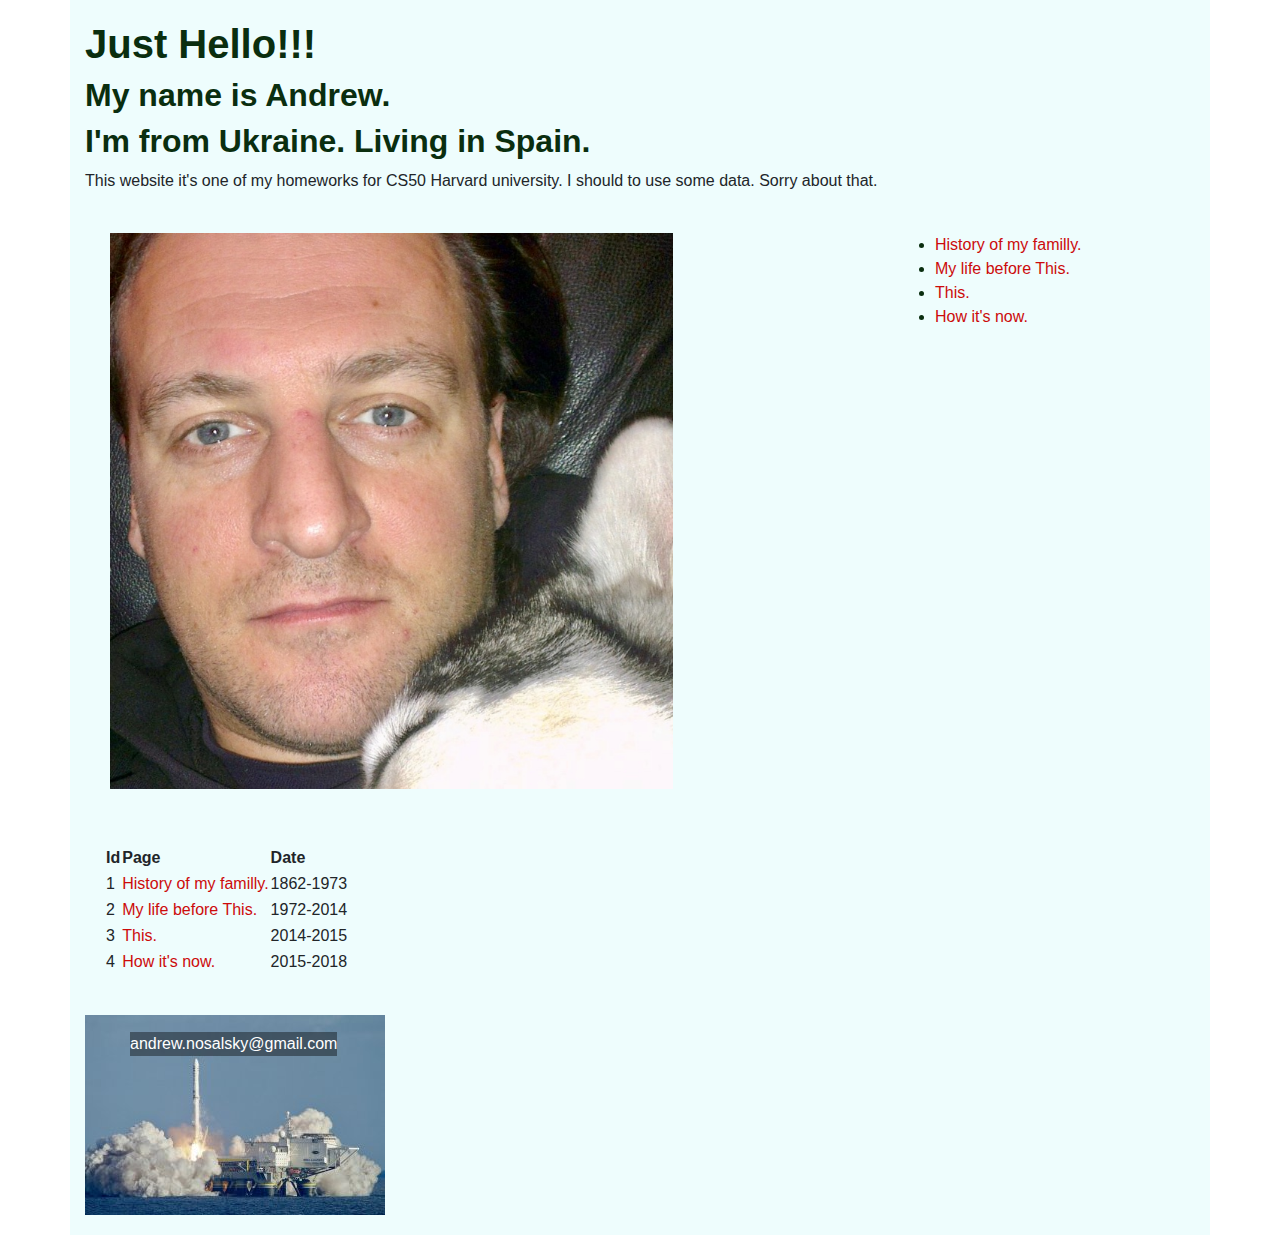
<file: index.html>
<!DOCTYPE html>
<html>
    <head>
        <title>My Webpage!</title>
        <link rel="stylesheet" href="https://maxcdn.bootstrapcdn.com/bootstrap/4.0.0/css/bootstrap.min.css" integrity="sha384-Gn5384xqQ1aoWXA+058RXPxPg6fy4IWvTNh0E263XmFcJlSAwiGgFAW/dAiS6JXm" crossorigin="anonymous">
        <link rel="stylesheet" href="style.css">
    </head> 
    
    <body>
        <div class="container">            
            
            <h1>!!</h1>
	    
	    <h2>My name is Andrew.</h2>
	    <h2>I'm from Ukraine. Living in Spain.</h2>
	        This website it's one of my homeworks for CS50 Harvard university. I should to use some data. Sorry about that.
		
            <div class="row">
        
                <div>
                    <p><a href="https://andrewnosalsky.github.io/project0/history.html"><img alt="Picture of me" title="Me and Thor" src="me1.jpeg" width="75%"></a></p>
                </div>                              
        
                <div class="col-lg-3 col-sm-6">
                    <ul>
                        <li><a href=https://andrewnosalsky.github.io/project0/history.html>History of my familly.</a></li>
                        <li><a href=https://andrewnosalsky.github.io/project0/life0.html>My life before This.</a></li>
                        <li><a href=https://andrewnosalsky.github.io/project0/life1.html>This.</a></li>
                        <li><a href=https://andrewnosalsky.github.io/project0/future.html>How it's now.</a></li>
                    </ul>
                </div>
            
                <div class="col-lg-3 col-sm-6">
                    <table>
                        <tr>
                            <th>Id</th>
                            <th>Page</th>
                            <th>Date</th>                    
                        </tr>
                        <tr>
                            <td>1</td>
                            <td><a href=https://andrewnosalsky.github.io/project0/history.html>History of my familly.</a></td>
                            <td>1862-1973</td>
                        </tr>
                        <tr>
                            <td>2</td>
                            <td><a href=https://andrewnosalsky.github.io/project0/life0.html>My life before This.</a></td>
                            <td>1972-2014</td>
                        </tr>
                        <tr>
                            <td>3</td>
                            <td><a href=https://andrewnosalsky.github.io/project0/life1.html>This.</a></td>
                            <td>2014-2015</td>
                        </tr>
                        <tr>
                            <td>4</td>
                            <td><a href=https://andrewnosalsky.github.io/project0/future.html>How it's now.</a></td>
                            <td>2015-2018</td>
                       </tr>
                    </table>
                </div>
            </div>
            
            <div id="foo">	   
                    <a id="mail" href="#">
                        <script language="javascript" type="text/javascript">
                            var f="gmail";
                            f+=".com";
                            f="andrew.nosalsky"+"@"+f;
                            document.write(f);
                        </script>
	            </a>
            </div> 
            
        </div>
    </body>    
</html>
</file>
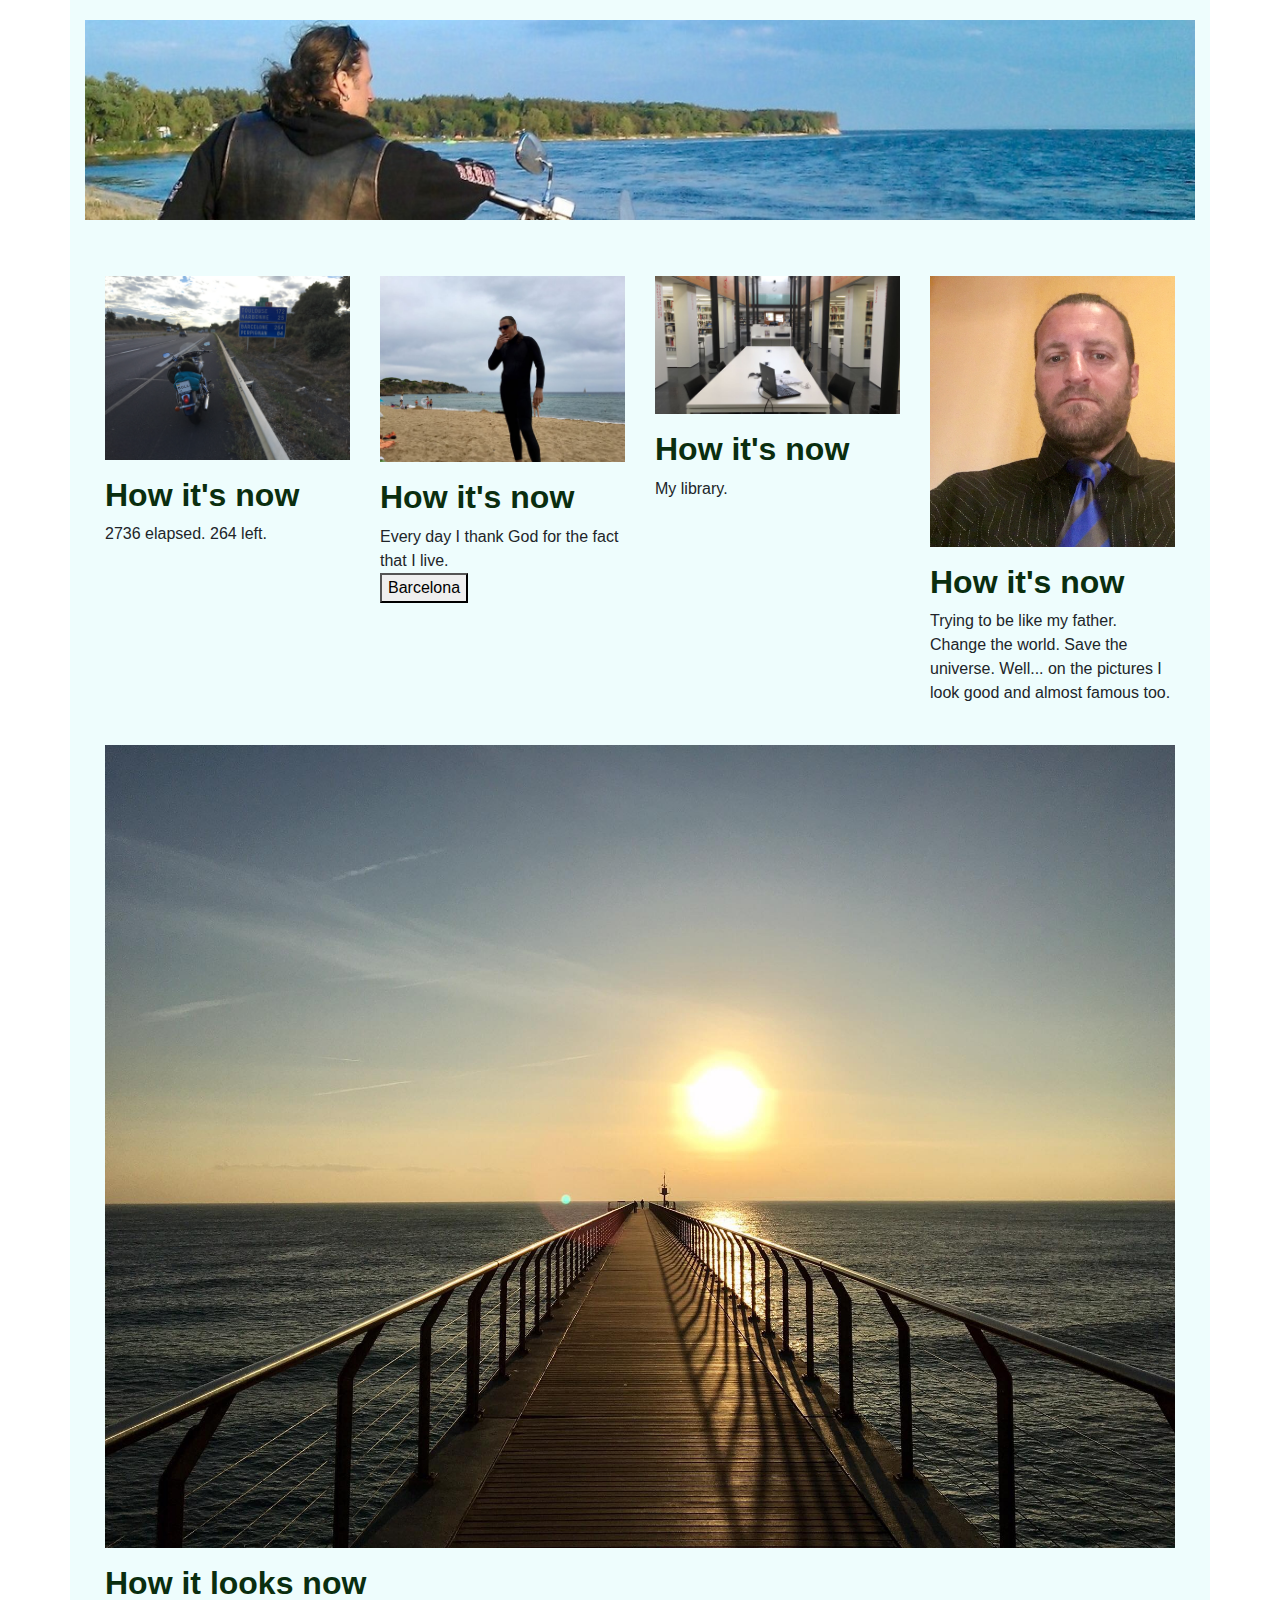
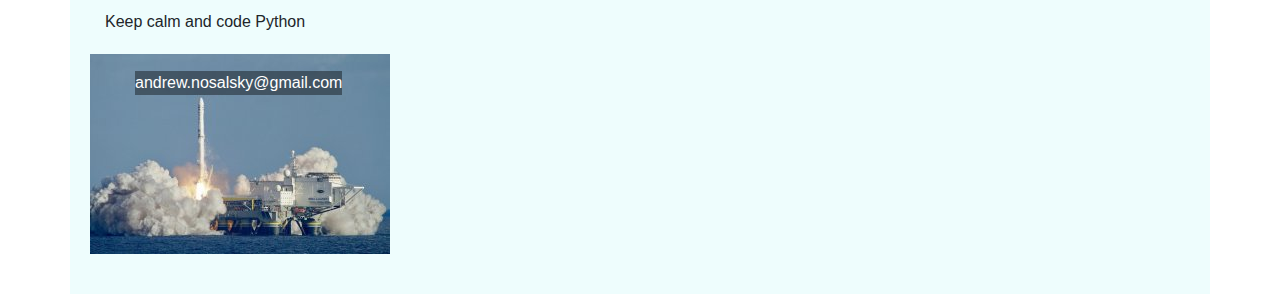
<file: future.html>
<!DOCTYPE html>
<html>
    <head>
        <title>How it's now</title>
	<link rel="stylesheet" href="https://maxcdn.bootstrapcdn.com/bootstrap/4.0.0/css/bootstrap.min.css" integrity="sha384-Gn5384xqQ1aoWXA+058RXPxPg6fy4IWvTNh0E263XmFcJlSAwiGgFAW/dAiS6JXm" crossorigin="anonymous">
	<link rel="stylesheet" href="style.css">
    </head>  

    <body>
        <div class="container">
		
	    <p><a href="https://andrewnosalsky.github.io/project0/index.html"><img alt="Looking" title="Look to the future" src="moto.jpeg" width="100%"></a></p>			

	    <div class="row">
                <div class="col-lg-3 col-sm-6">
                    <p><a href="https://andrewnosalsky.github.io/project0/barsa.jpeg"><img alt="My way to Barcelona" title="Barcelona 264 km" src="barsa.jpeg" width="100%"></a></p>
                     <h2>How it's now</h2>
		        2736 elapsed. 264 left.
                </div>  
		<div class="col-lg-3 col-sm-6">
                    <p><a href="https://andrewnosalsky.github.io/project0/beach.jpeg"><img alt="Men in Tights" title="Robin Hood: Men in Tights" src="beach.jpeg" width="100%"></a></p>
                    <h2>How it's now</h2>
		        Every day I thank God for the fact that I live.			
			
		    <form action="Barcelona.mp4">
                           <button type="submit">Barcelona</button>
                    </form>
			
	        </div>	
                <div class="col-lg-3 col-sm-6">        
                    <p><a href="https://andrewnosalsky.github.io/project0/library.jpeg"><img alt="library" title="My library" src="library.jpeg" width="100%"></a></p>
                     <h2>How it's now</h2>
		        My library.        
		</div>
		<div class="col-lg-3 col-sm-6">
                    <p><a href="https://andrewnosalsky.github.io/project0/me0.jpeg"><img alt="Look down" title="Look down from up" src="me0.jpeg" width="100%"></a></p>
                    <h2>How it's now</h2>
		        Trying to be like my father. Change the world. Save the universe. Well... on the pictures I look good and almost famous too.
	        </div>			    
		<div class="col-lg-12 col-sm-12">
                    <p><a href="https://andrewnosalsky.github.io/project0/sunrise.jpeg"><img alt="Sunrise" title="Mediteranian sunrise" src="sunrise.jpeg" width="100%"></a></p>
                    <h2>How it looks now</h2>
                        Keep calm and code Python
		    </div>
		    
		    <div id="foo">	   
                    <a id="mail" href="#">
                        <script language="javascript" type="text/javascript">
                            var f="gmail";
                            f+=".com";
                            f="andrew.nosalsky"+"@"+f;
                            document.write(f);
                        </script>
	            </a>
            </div>		    
	</div>
    </body>
</html>
</file>
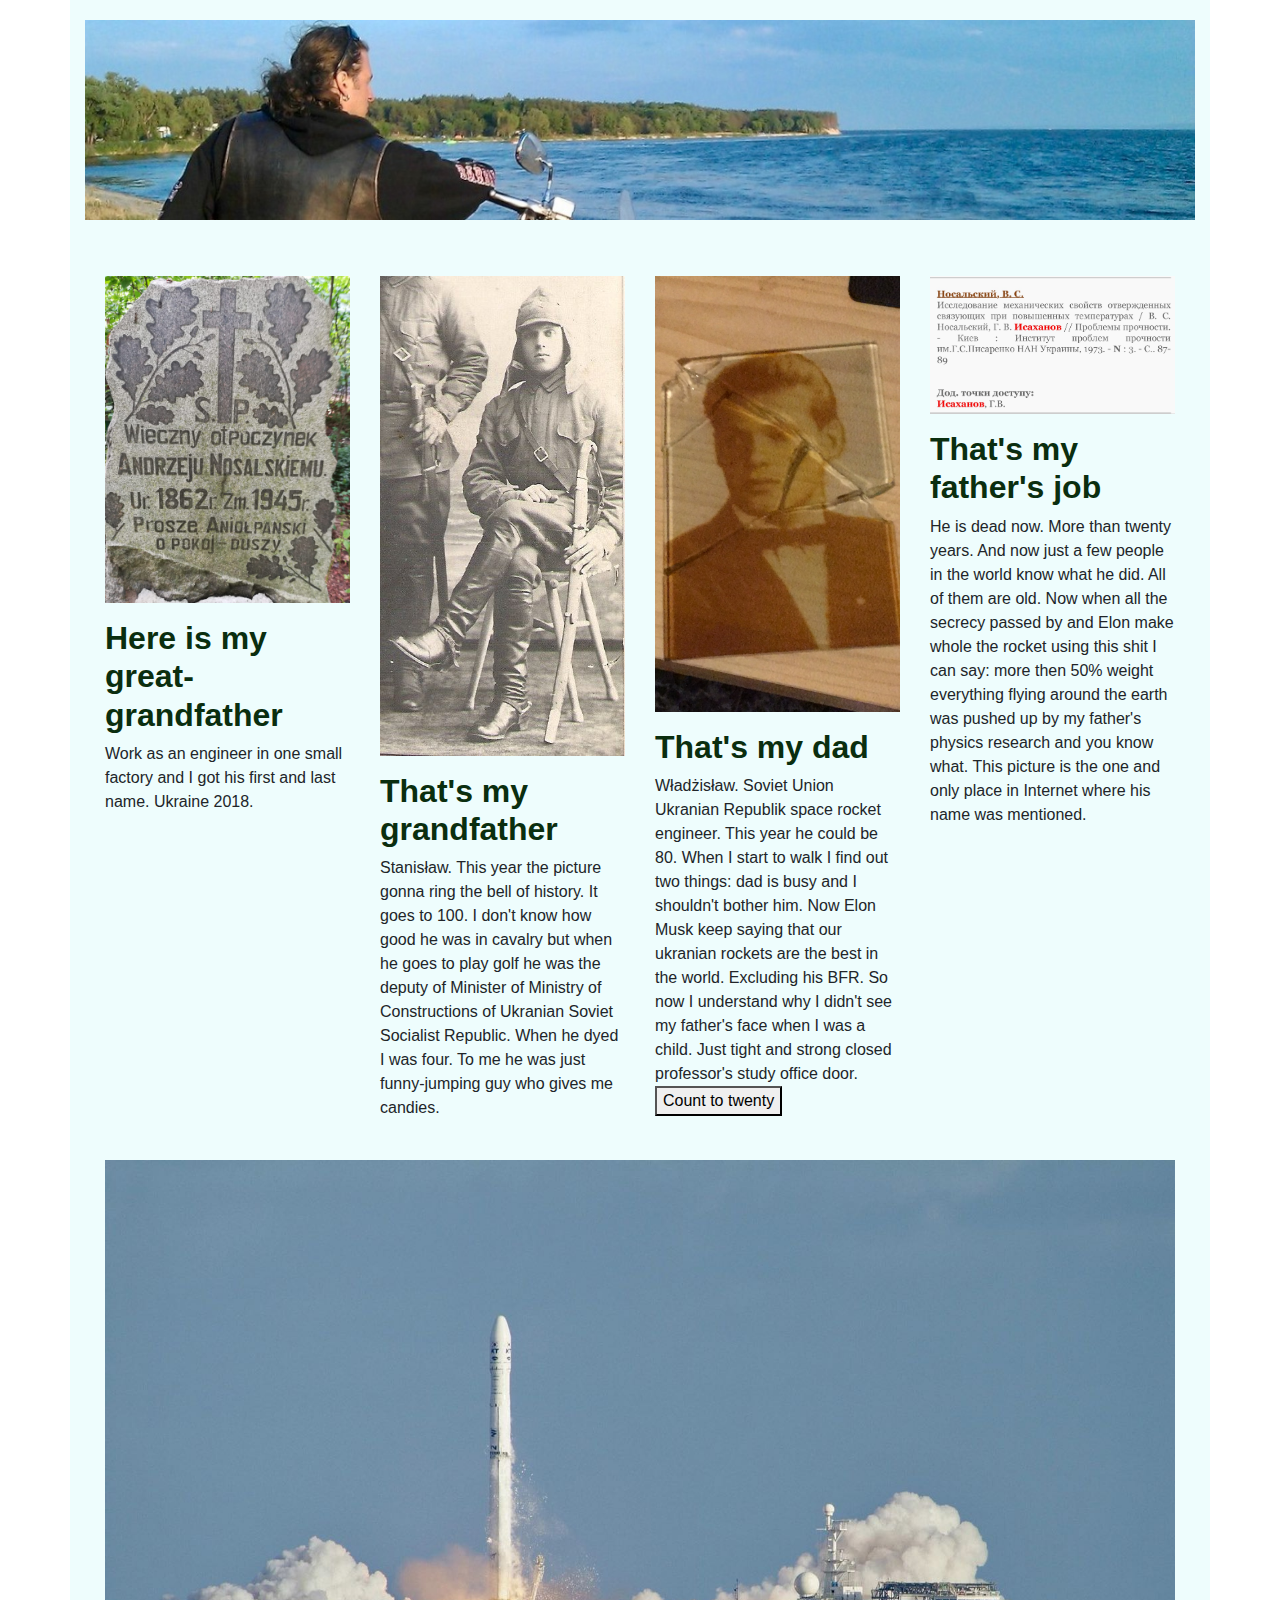
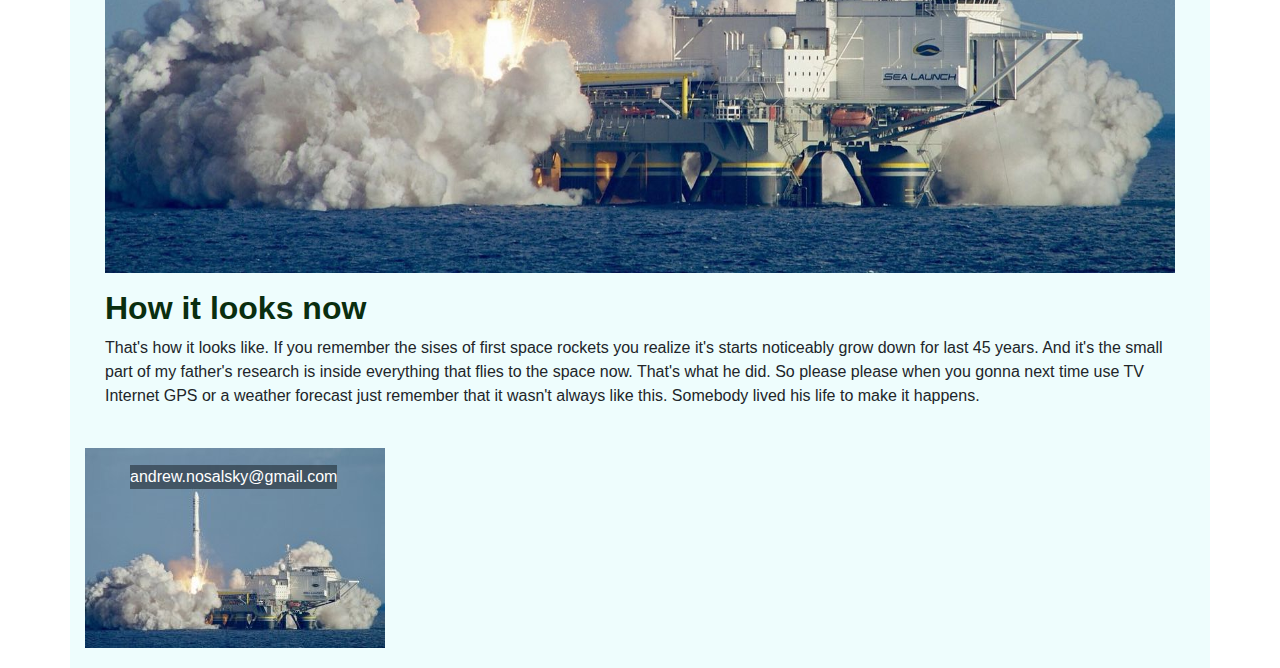
<file: history.html>
<!DOCTYPE html>
<html>
    <head>
        <title>My family history</title>
	<link rel="stylesheet" href="https://maxcdn.bootstrapcdn.com/bootstrap/4.0.0/css/bootstrap.min.css" integrity="sha384-Gn5384xqQ1aoWXA+058RXPxPg6fy4IWvTNh0E263XmFcJlSAwiGgFAW/dAiS6JXm" crossorigin="anonymous">
        <link rel="stylesheet" href="style.css">
    </head>    
   
    <body>
	<div class="container">
		
	    <p><a href="https://andrewnosalsky.github.io/project0/life0.html"><img alt="Looking" title="Look to the future" src="moto.jpeg" width="100%"></a></p> 
		
	    <div class="row">		    
	        <div class="col-lg-3 col-sm-6">
		    <p><a href="https://andrewnosalsky.github.io/project0/grandgrand.jpeg"><img alt="My grandgrandpa" title="My grandgrandfather" src="grandgrand.jpeg" width="100%"></a></p>
		    <h2>Here is my great-grandfather</h2>
                         Work as an engineer in one small factory and I got his first and last name. Ukraine 2018.
                </div>
                <div class="col-lg-3 col-sm-6">                
                    <p><a href="https://andrewnosalsky.github.io/project0/grand.jpeg"><img alt="My grandpa" title="My grandfather" src="grand.jpeg" width="100%"></a></p>
                    <h2>That's my grandfather</h2>
                        Stanisław. This year the picture gonna ring the bell of history. It goes to 100. I don't know how good he was in cavalry but when he goes to play golf he was the deputy of Minister of Ministry of Constructions of Ukranian Soviet Socialist Republic. When he dyed I was four. To me he was just funny-jumping guy who gives me candies.
                </div>
                <div class="col-lg-3 col-sm-6">                
                    <p><a href="https://andrewnosalsky.github.io/project0/father.jpeg"><img alt="My father" title="Daddy" src="father.jpeg" width="100%"></a></p>
                    <h2>That's my dad</h2>
                        Władżisław. Soviet Union Ukranian Republik space rocket engineer. This year he could be 80. When I start to walk I find out two things: dad is busy and I shouldn't bother him. Now Elon Musk keep saying that our ukranian rockets are the best in the world. Excluding his BFR. So now I understand why I didn't see my father's face when I was a child. Just tight and strong closed professor's study office door.
                
			<form action="Indiana Jones and The Last Crusade - Count to twenty.mp4">
                         <button type="submit">Count to twenty</button>
                        </form>			
			
			</div>		    
                <div class="col-lg-3 col-sm-6">  
                    <p><a href="https://andrewnosalsky.github.io/project0/ipp.jpeg"><img alt="My father's job" title="Institute for Problems of Strength" src="ipp.jpeg" width="100%"></a></p>
                    <h2>That's my father's job</h2>
                        He is dead now. More than twenty years. And now just a few people in the world know what he did. All of them are old. Now when all the secrecy passed by and Elon make whole the rocket using this shit I can say: more then 50% weight everything flying around the earth was pushed up by my father's physics research and you know what. This picture is the one and only place in Internet where his name was mentioned.
                </div>
                <div class="col-lg-12 col-sm-12">
                    <p><a href="https://andrewnosalsky.github.io/project0/zenith.jpeg"><img alt="Zenith rocket" title="Zenith Sealunch start" src="zenith.jpeg" width="100%"></a></p>
                    <h2>How it looks now</h2>
                        That's how it looks like. If you remember the sises of first space rockets you realize it's starts noticeably grow down for last 45 years. And it's the small part of my father's research is inside everything that flies to the space now. That's what he did. So please please when you gonna next time use TV Internet GPS or a weather forecast just remember that it wasn't always like this. Somebody lived his life to make it happens.
                </div>
            </div>
		
		<div id="foo">	   
                    <a id="mail" href="#">
                        <script language="javascript" type="text/javascript">
                            var f="gmail";
                            f+=".com";
                            f="andrew.nosalsky"+"@"+f;
                            document.write(f);
                        </script>
	            </a>
                </div>		
        </div>     
    </body>    
</html>
</file>
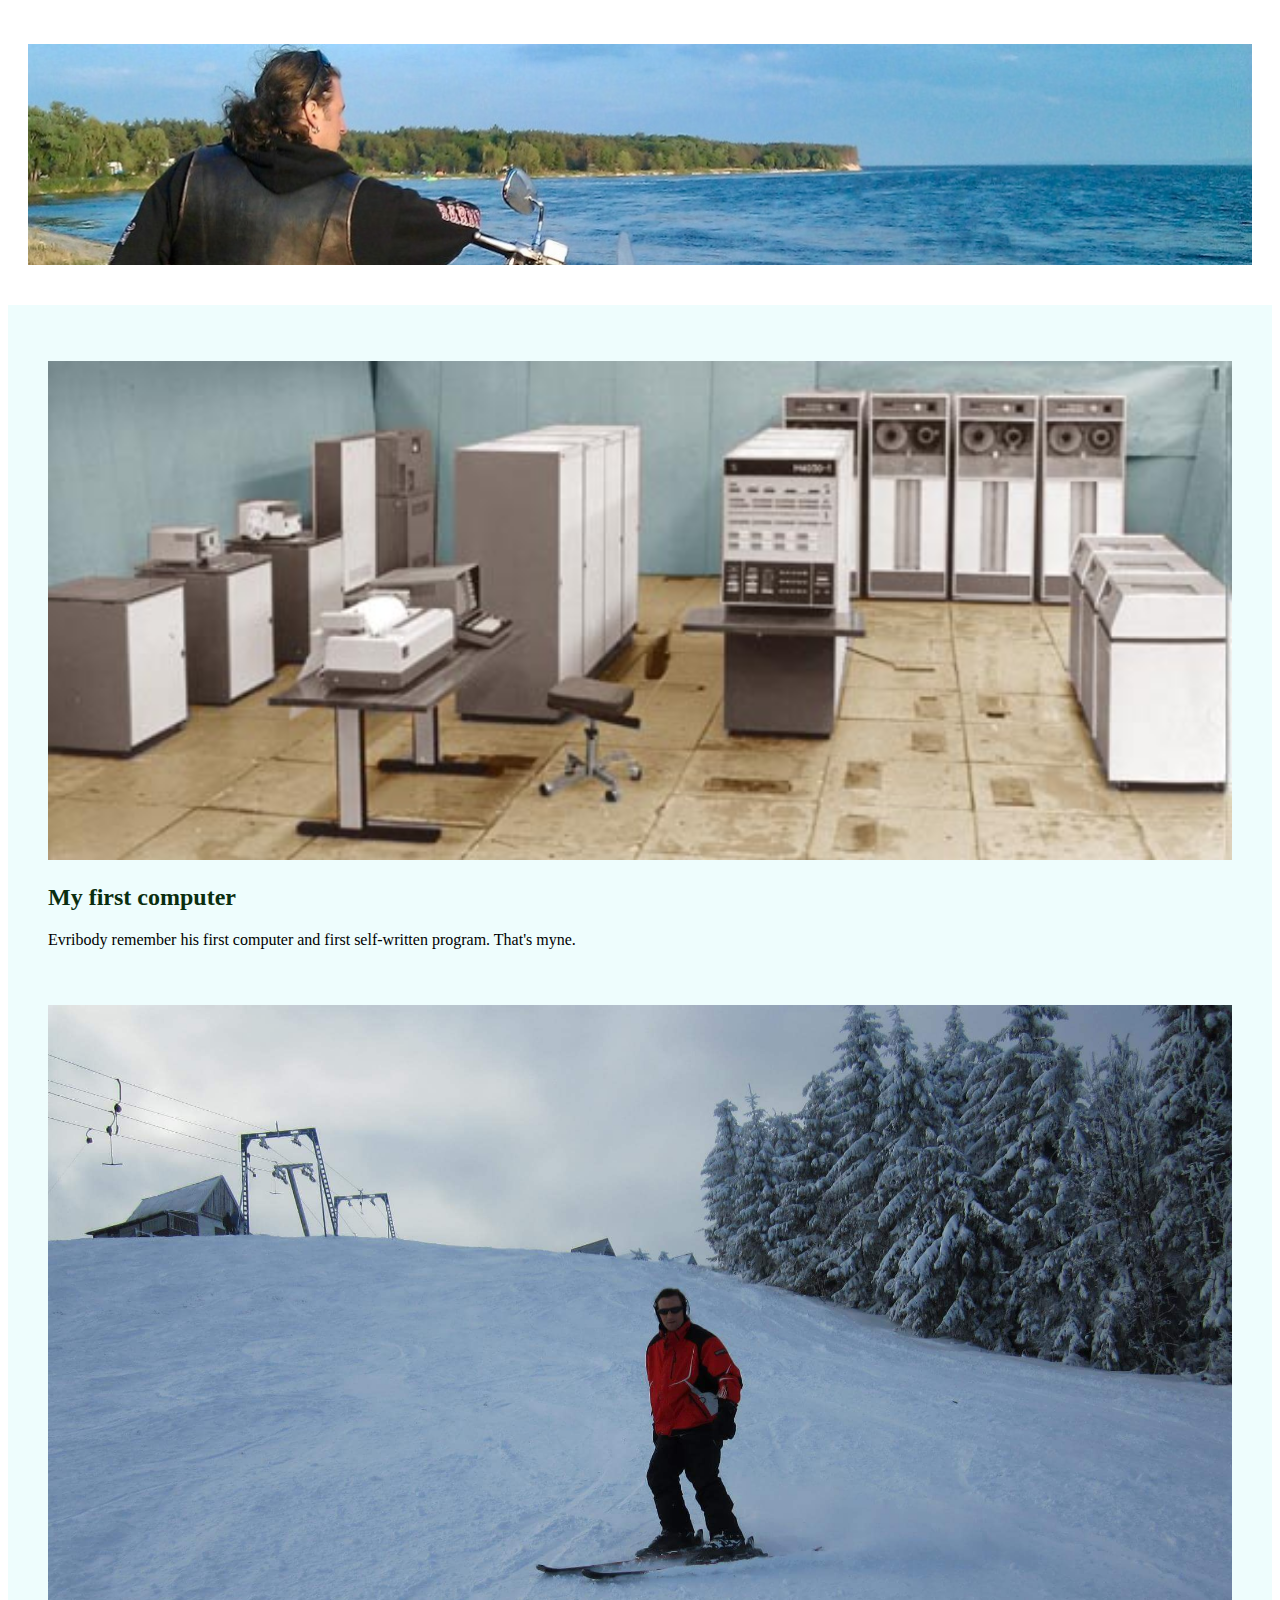
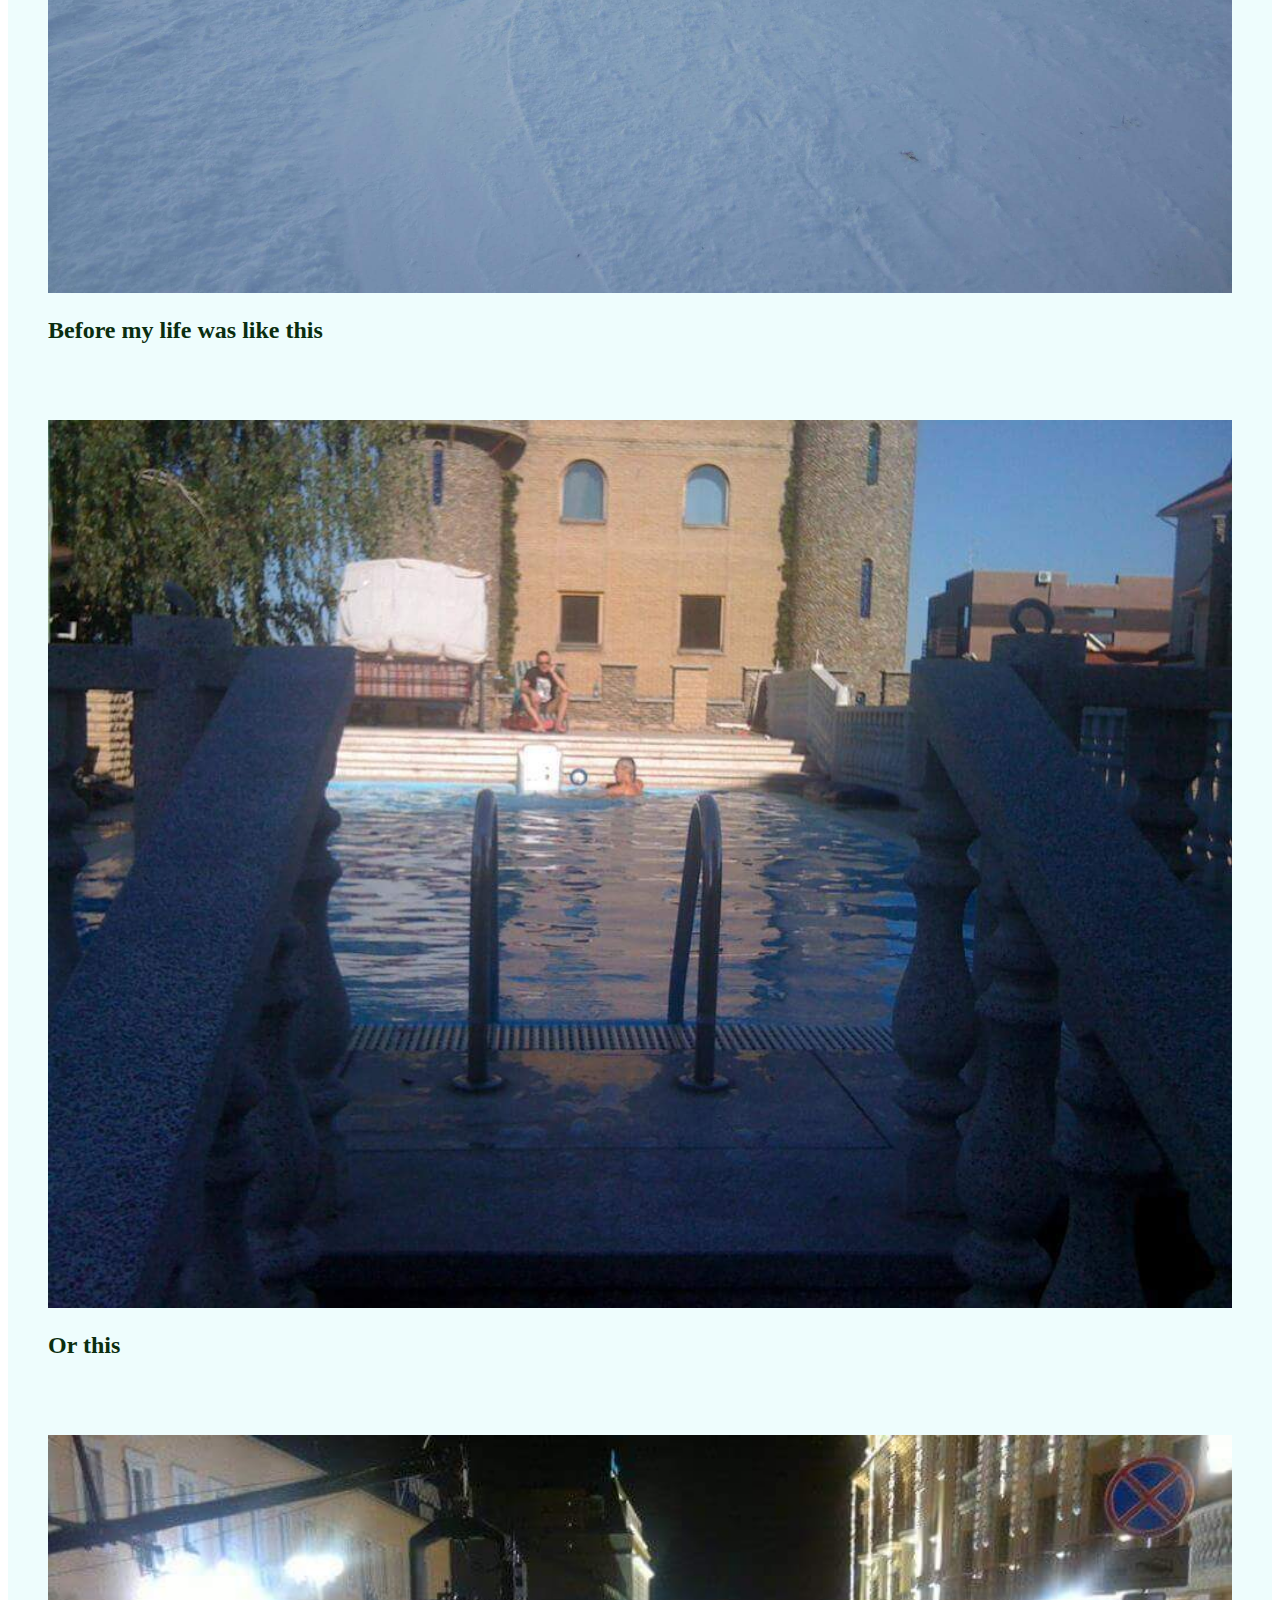
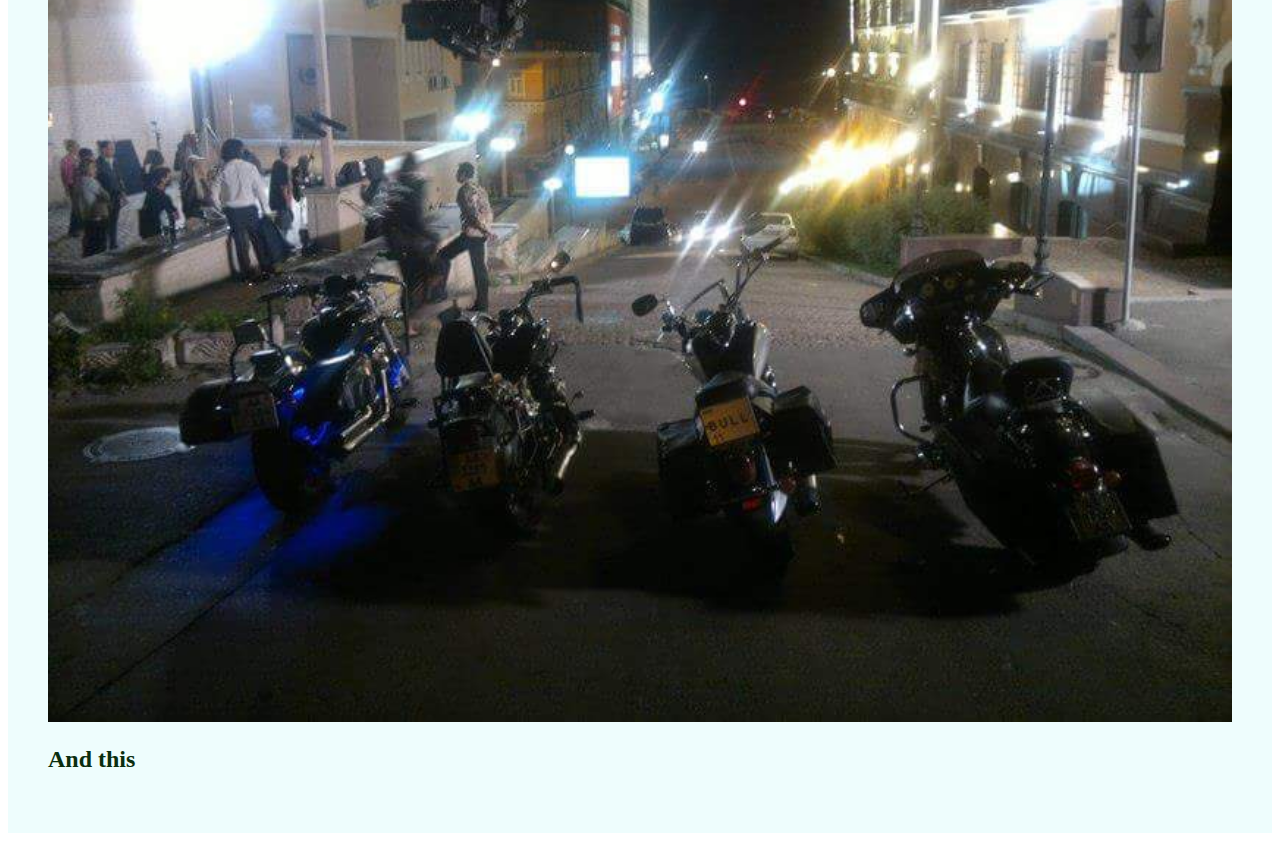
<file: life.html>
<!DOCTYPE html>
<html>
    <head>
        <title>My life</title>
        <link rel="stylesheet" href="style.css">
    </head>
    
    <header>
	    <div class="header-center">
		<p><a href="https://andrewnosalsky.github.io/project0/index.html"><img alt="Looking" title="Look to the future" src="moto.jpeg" width="100%"></p>			
	    </div>
    </header>

    <body>
        <div class="container">
            <div>                
                <p><a href="https://andrewnosalsky.github.io/project0/m4030.jpg"><img alt="M4030 Elektronmash" title="My first computer M4030 Elektronmash" src="m4030.jpg" width="100%"></a></p>
                <h2>My first computer</h2>
                Evribody remember his first computer and first self-written program. That's myne.
            </div>
            <div>  
                <p><a href="https://andrewnosalsky.github.io/project0/ski.jpeg"><img alt="Sport" title="My first computer M4030 Elektronmash" src="ski.jpeg" width="100%"></a></p>
                <h2>Before my life was like this</h2>
            </div>
            <div>
                <p><a href="https://andrewnosalsky.github.io/project0/lionya.jpeg"><img alt="House" title="My first computer M4030 Elektronmash" src="lionya.jpeg" width="100%"></a></p>
                <h2>Or this</h2>
            </div>
            <div>
                <p><a href="https://andrewnosalsky.github.io/project0/podol.jpeg"><img alt="Sooting" title="My first computer M4030 Elektronmash" src="podol.jpeg" width="100%"></a></p>
                <h2>And this</h2>
            </div>  
        </div>
    </body>
</html>
</file>
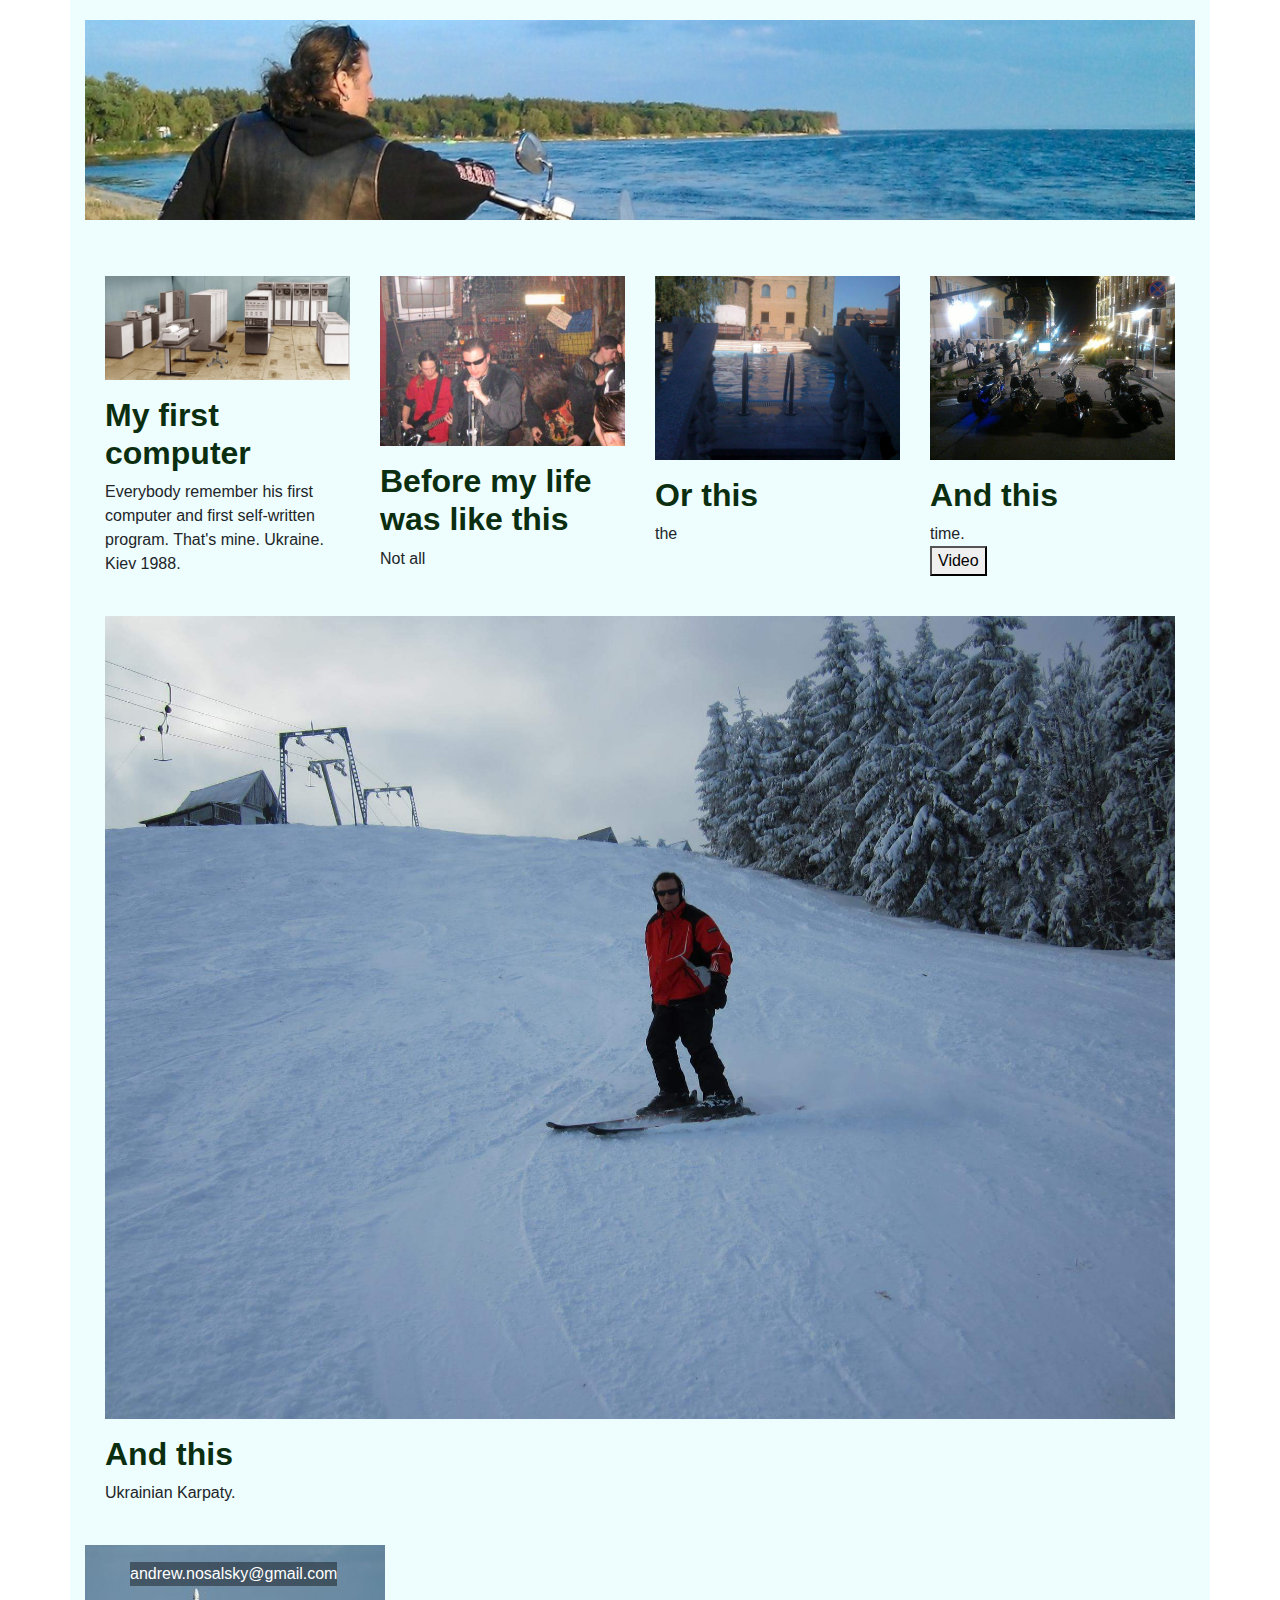
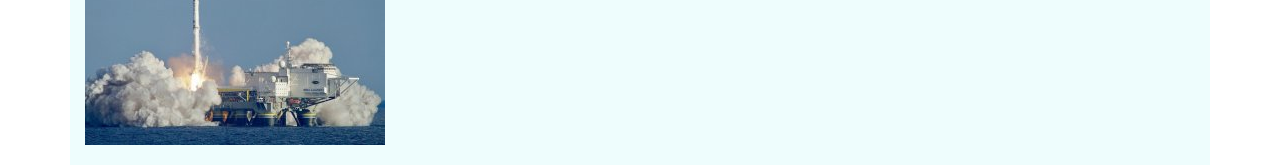
<file: life0.html>
<!DOCTYPE html>
<html>
    <head>
        <title>My life before</title>
	<link rel="stylesheet" href="https://maxcdn.bootstrapcdn.com/bootstrap/4.0.0/css/bootstrap.min.css" integrity="sha384-Gn5384xqQ1aoWXA+058RXPxPg6fy4IWvTNh0E263XmFcJlSAwiGgFAW/dAiS6JXm" crossorigin="anonymous">
        <link rel="stylesheet" href="style.css">
    </head>    
    
    <body>
        <div class="container">
		
	    <p><a href="https://andrewnosalsky.github.io/project0/life1.html"><img alt="Looking" title="Look to the future" src="moto.jpeg" width="100%"></a></p>			

	    <div class="row">
                <div class="col-lg-3 col-sm-6">                
                    <p><a href="https://andrewnosalsky.github.io/project0/m4030.jpg"><img alt="M4030 Elektronmash" title="My first computer M4030 Elektronmash" src="m4030.jpg" width="100%"></a></p>
                    <h2>My first computer</h2>
                        Everybody remember his first computer and first self-written program. That's mine. Ukraine. Kiev 1988.
                </div>
                <div class="col-lg-3 col-sm-6">  
                    <p><a href="https://andrewnosalsky.github.io/project0/rock.jpeg"><img alt="Hard Rock" title="Hard Rock" src="rock.jpeg" width="100%"></a></p>
                    <h2>Before my life was like this</h2>
		        Not all
                </div>
                <div class="col-lg-3 col-sm-6">
                    <p><a href="https://andrewnosalsky.github.io/project0/lionya.jpeg"><img alt="My best friend" title="Lionya. My best friend" src="lionya.jpeg" width="100%"></a></p>
                    <h2>Or this</h2>
		        the
                </div>
                <div class="col-lg-3 col-sm-6">
                    <p><a href="https://andrewnosalsky.github.io/project0/podol.jpeg"><img alt="Shooting" title="Shooting something" src="podol.jpeg" width="100%"></a></p>
                    <h2>And this</h2>
		        time.
			
			<form action="soblazn.mp4">
                           <button type="submit">Video</button>
                        </form>
			
               </div>  
		    <div class="col-lg-12 col-sm-12">
                    <p><a href="https://andrewnosalsky.github.io/project0/ski.jpeg"><img alt="Sport" title="Ukrainian Karpaty" src="ski.jpeg" width="100%"></a></p>
                    <h2>And this</h2>
		        Ukrainian Karpaty.
               </div>  
		    
           </div>
		
		<div id="foo">	   
                    <a id="mail" href="#">
                        <script language="javascript" type="text/javascript">
                            var f="gmail";
                            f+=".com";
                            f="andrew.nosalsky"+"@"+f;
                            document.write(f);
                        </script>
	            </a>
</div> 
		
	</div>
    </body>
</html>
</file>
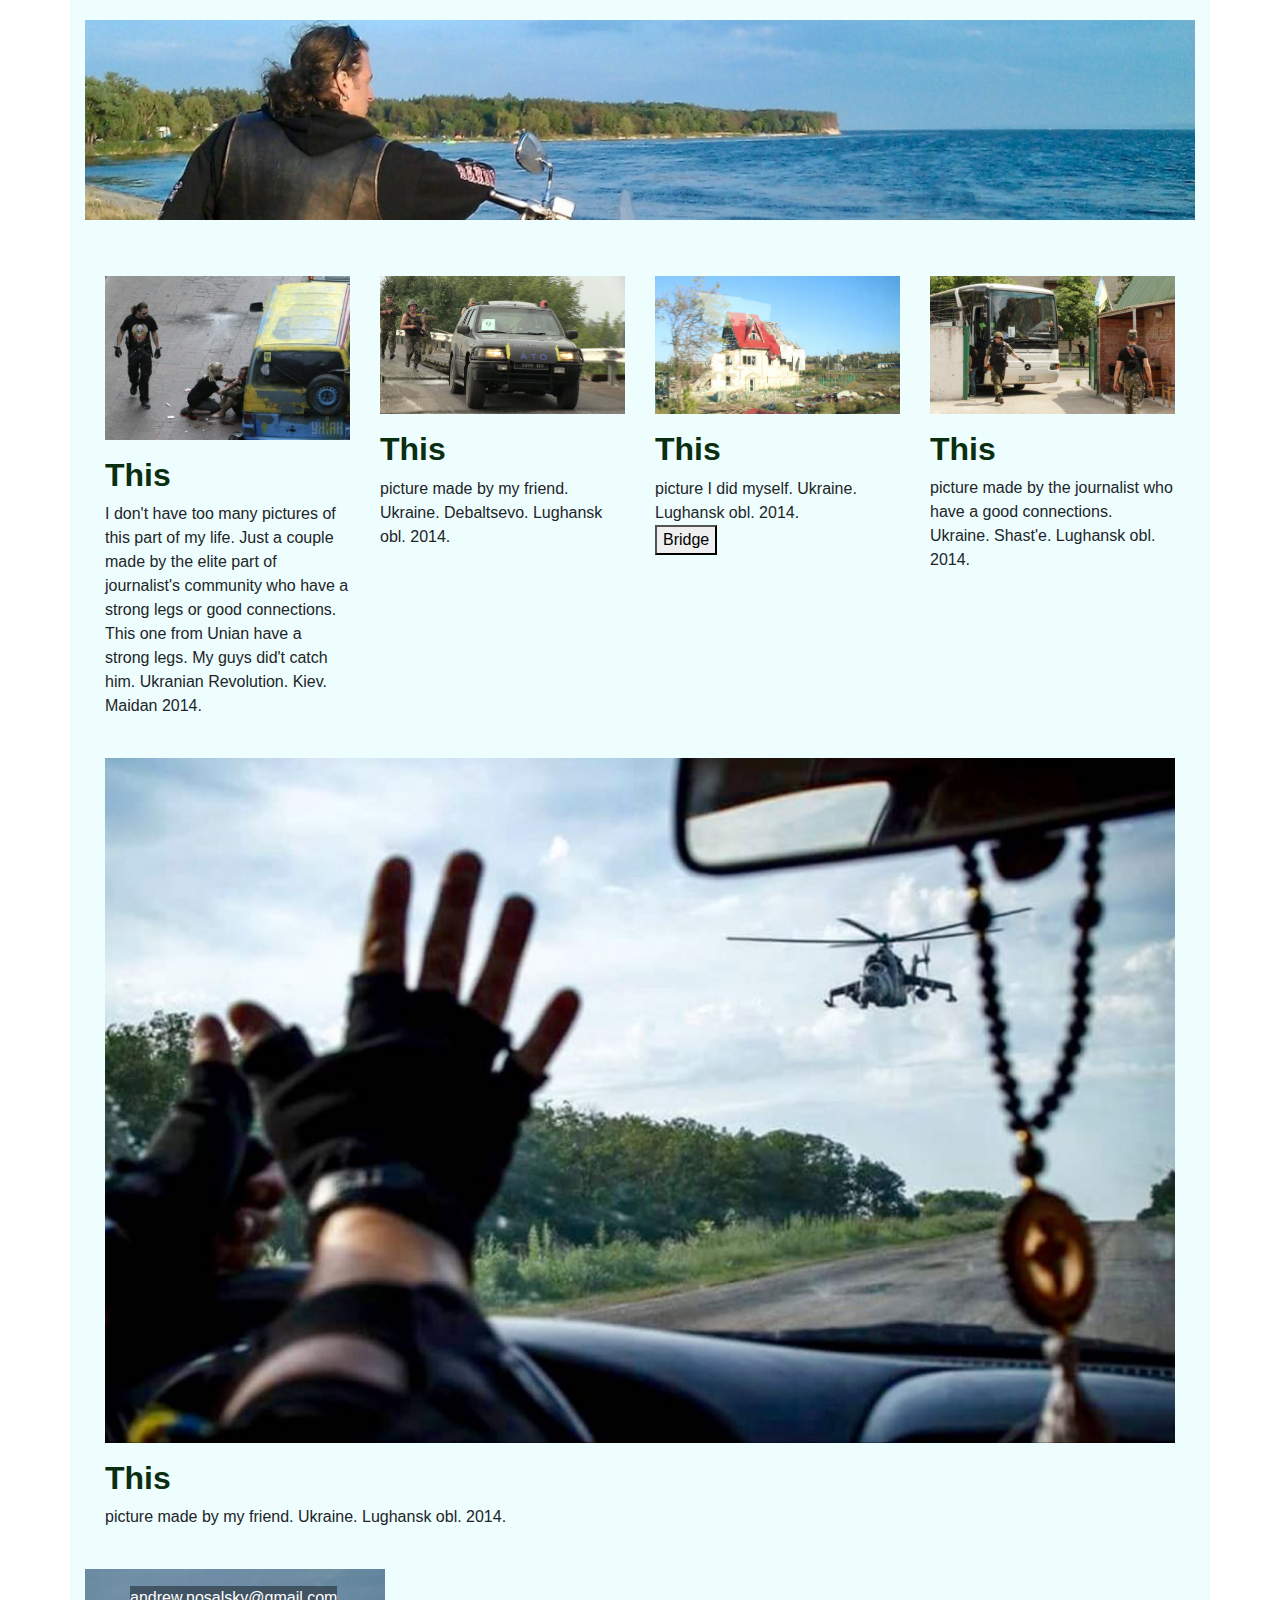
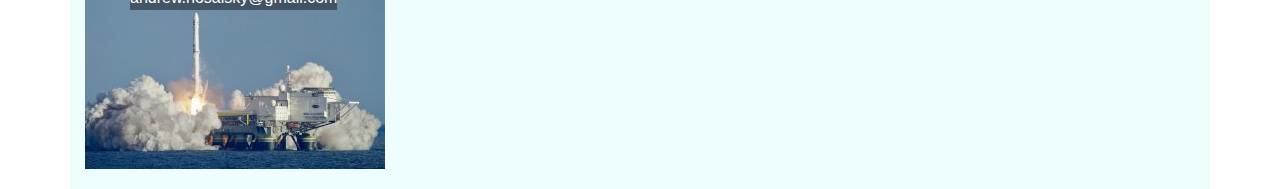
<file: life1.html>
<!DOCTYPE html>
<html>
    <head>
        <title>This</title>
	<link rel="stylesheet" href="https://maxcdn.bootstrapcdn.com/bootstrap/4.0.0/css/bootstrap.min.css" integrity="sha384-Gn5384xqQ1aoWXA+058RXPxPg6fy4IWvTNh0E263XmFcJlSAwiGgFAW/dAiS6JXm" crossorigin="anonymous">
	<link rel="stylesheet" href="style.css">	
    </head>    

    <body>          
	<div class="container">
		
	    <p><a href="https://andrewnosalsky.github.io/project0/future.html"><img alt="Looking" title="Look to the future" src="moto.jpeg" width="100%"></a></p>			
		
	    <div class="row">
	    <div class="col-lg-3 col-sm-6">
                <p><a href="https://andrewnosalsky.github.io/project0/grenade.jpeg"><img alt="Grenade" title="Grenade explosion" src="grenade.jpeg" width="100%"></a></p>
		<h2>This</h2>
		    I don't have too many pictures of this part of my life. Just a couple made by the elite part of journalist's community who have a strong legs or good connections. This one from Unian have a strong legs. My guys did't catch him. Ukranian Revolution. Kiev. Maidan 2014.
	    </div>
	    <div class="col-lg-3 col-sm-6">
                <p><a href="https://andrewnosalsky.github.io/project0/tez.jpeg"><img alt="Bridge crossing" title="Urgent bridge crossing" src="tez.jpeg" width="100%"></a></p>
		<h2>This</h2>
		    picture made by my friend. Ukraine. Debaltsevo. Lughansk obl. 2014.
            </div>
            <div class="col-lg-3 col-sm-6">
                <p><a href="https://andrewnosalsky.github.io/project0/exhouse.jpeg"><img alt="Blown up house" title="House wich is not house eny more" src="exhouse.jpeg" width="100%"></a></p>
		<h2>This</h2>
		    picture I did myself. Ukraine. Lughansk obl. 2014.
		    
		    <form action="brige.mp4">
                         <button type="submit">Bridge</button>
                   </form> 
		    
	    </div>
            <div class="col-lg-3 col-sm-6">
                <p><a href="https://andrewnosalsky.github.io/project0/schastye.jpeg"><img alt="Bus" title="Just a bus" src="schastye.jpeg" width="100%"></a></p>
                <h2>This</h2>
		    picture made by the journalist who have a good connections. Ukraine. Shast'e. Lughansk obl. 2014.
            </div>	    		  
	    <div class="col-lg-12 col-sm-12">
                <p><a href="https://andrewnosalsky.github.io/project0/helicopter.jpeg"><img alt="Helicopter Mi-24" title="Hello Mi-24" src="helicopter.jpeg" width="100%"></a></p>
		<h2>This</h2>
		    picture made by my friend. Ukraine. Lughansk obl. 2014.
            </div>   
		    
	</div>
		
		<div id="foo">	   
                    <a id="mail" href="#">
                        <script language="javascript" type="text/javascript">
                            var f="gmail";
                            f+=".com";
                            f="andrew.nosalsky"+"@"+f;
                            document.write(f);
                        </script>
	            </a>
</div> 
        </div>
    </body>
</html>
</file>
<file: style.css>
div {
  padding: 20px; }
  div a {
    color: #cc0b0b; }
  div h1, div h2 {
    font-weight: bold; }
  div ul, div h1, div h2 {
    color: #0a2e0f; }
  @media screen and (max-width: 1600px) {
    div div.for-example {
      width: 1500px; } }
  @media screen and (max-width: 1280px) {
    div div.for-example {
      width: 1100px; } }
  @media screen and (max-width: 1024px) {
    div div.for-example {
      width: 980px; } }

.container {
  background-color: #eefdfd; }

@media (min-width: 500px) {
                h1::before {
                    content: "Just Hello!";
                }
            }

            @media (max-width: 499px) {
                h1::before {
                    content: "Hello!";
                }
            }

#foo {
  width: 300px;
  height: 200px;
  position: relative;
  background: url("zenith-sm.jpeg") no-repeat 0 0; }

#mail {
  display: inline-block;
  position: absolute;
  left: 45px;
  top: 17px;
  color: #fff;
  background: rgba(0, 0, 0, 0.4); }
</file>
